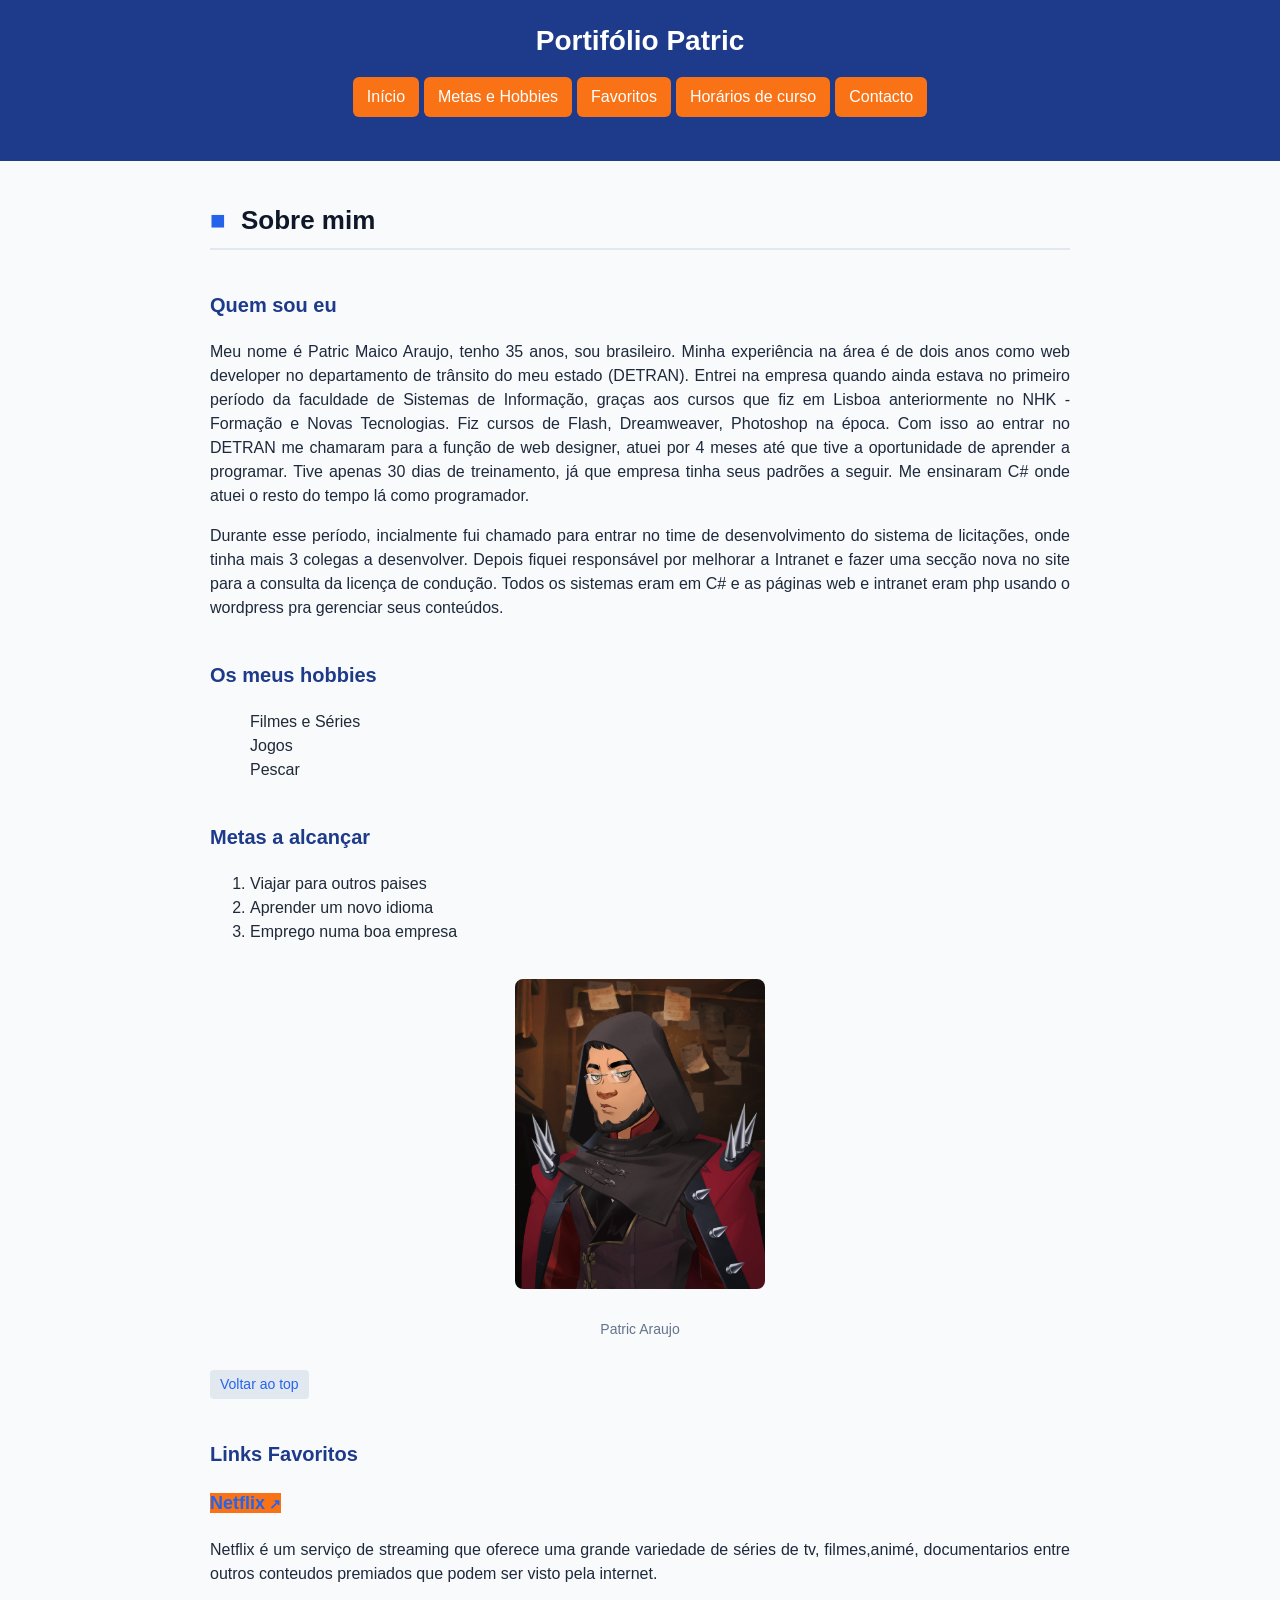
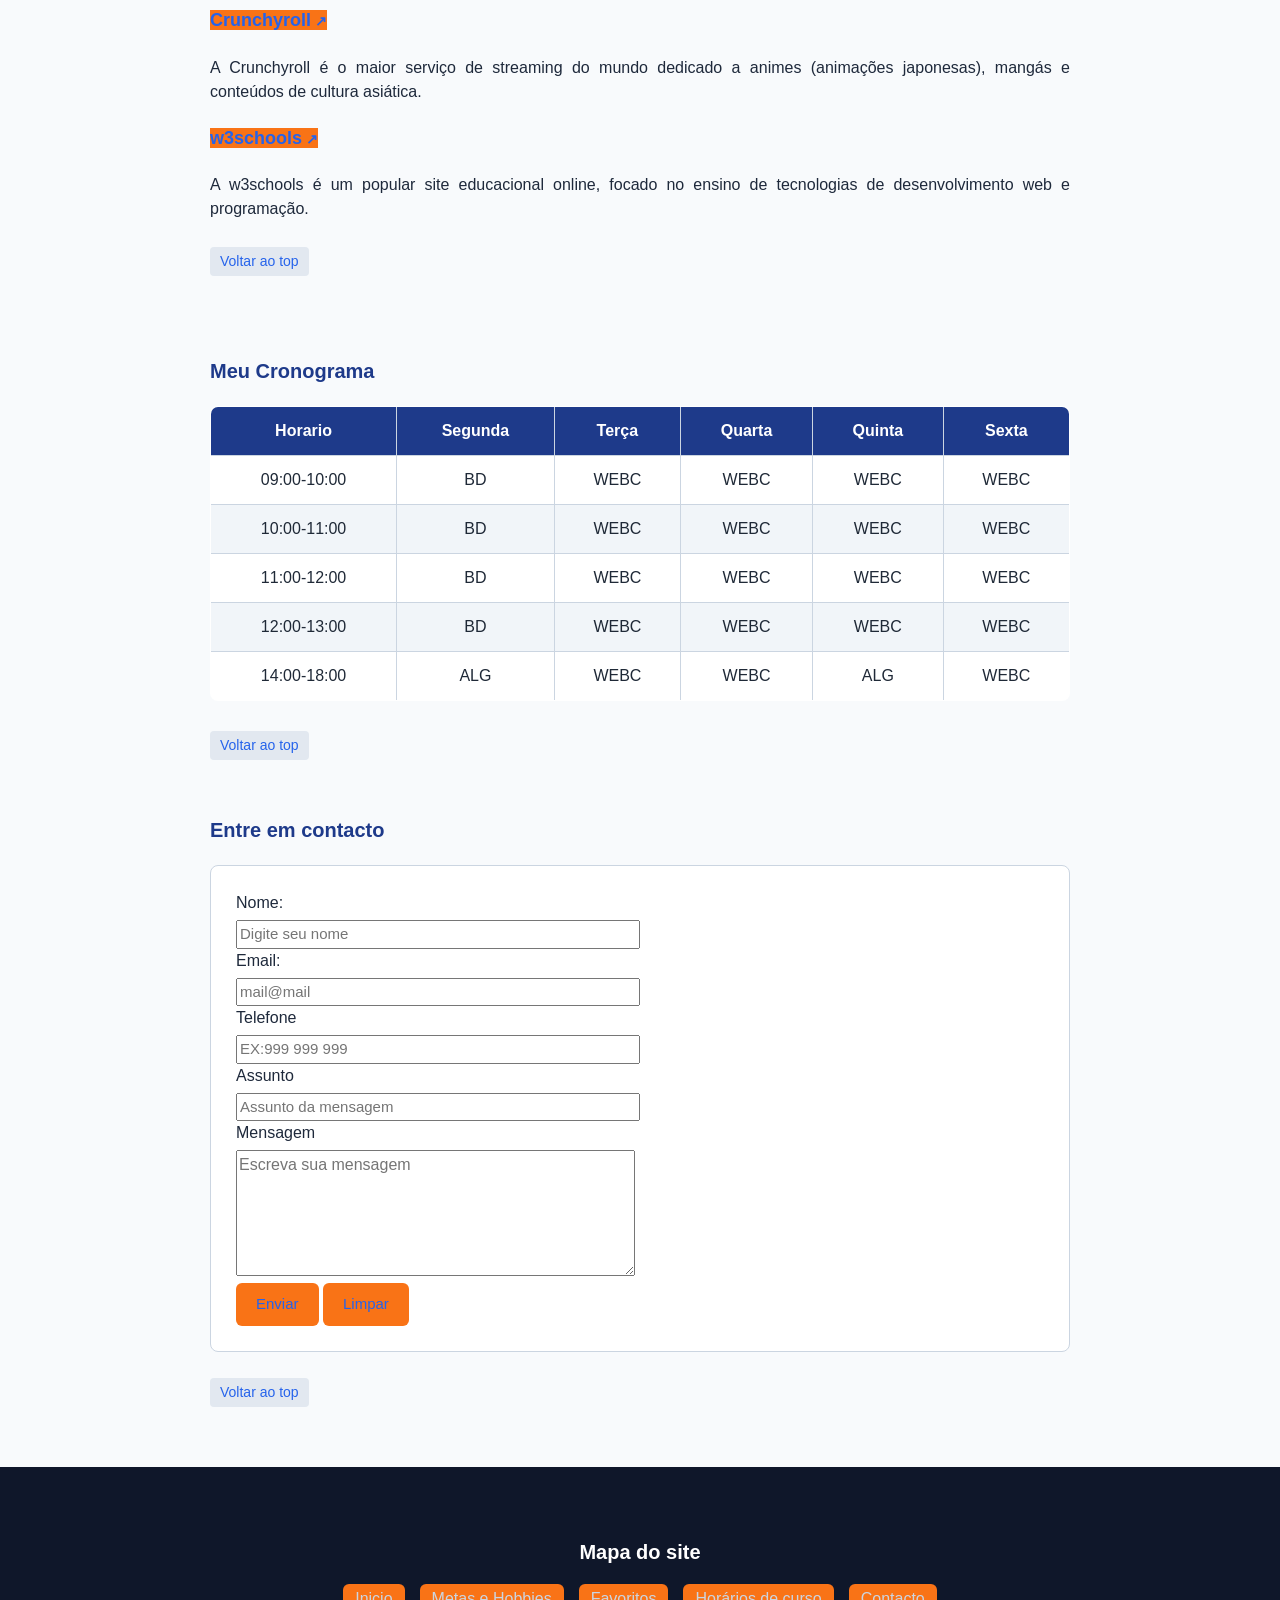
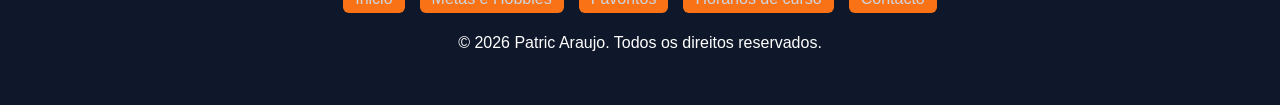
<file: index.html>
<!DOCTYPE html>
<html lang="en">

<head>
    <meta charset="UTF-8">
    <meta name="viewport" content="width=device-width, initial-scale=1.0">
    <link rel="icon" href="./Images/icons8-black-hat-50.png" type="image/png">
    <link rel="stylesheet" href="./CSS/style.css">
    <title>Perfil Patric</title>
</head>
<!-- neste exercicio tentei usar varias tags que aprendemos alem das pedidas no exercicio.
     usei algumas das tags que aprendemos em grupo. -->
    

<body>
    <!-- ancora para puxar ao inicio -->
    <header id="inicio">
        <!-- Cabeçalho da pagina -->
        <h1>Portifólio Patric</h1>
        <!-- navegação -->
        <nav>
            <ul>
                <li><a href="./index.html" >Início</a></li>
                <li><a href="#meusHobbies">Metas e Hobbies</a></li>
                <li><a href="#meusLinks">Favoritos</a></li>
                <li><a href="#meusHorarios">Horários de curso</a></li>
                <li><a href="#contactos">Contacto</a></li>
            </ul>
            <!-- <table>
                <tr><a href="./index.html" id="inicio">Inicio |</a></tr>
                <tr><a href="#meusHobbies">Metas e Hobbies |</a></tr>
                <tr><a href="#meusLinks">Favoritos |</a></tr>
                <tr><a href="#meusHorarios">Horários de curso |</a></tr>
                <tr><a href="#contactos">Contacto |</a></tr>
            </table> -->
            <br>

        </nav>
    </header>
    <main>
        <!-- Sobre Mim -->
        <section>
            <h2>Sobre mim</h2>
            <!-- Secção: Quem sou eu -->
            <article id="quemSou">
                <h3>Quem sou eu</h3>
                <p>Meu nome é Patric Maico Araujo, tenho 35 anos, sou brasileiro. Minha experiência na área é de dois
                anos como web developer no departamento de trânsito do meu estado (DETRAN).
                Entrei na empresa quando ainda estava no primeiro período da faculdade de Sistemas de Informação,
                graças aos cursos que fiz em Lisboa anteriormente no NHK - Formação e Novas Tecnologias.
                Fiz cursos de Flash, Dreamweaver, Photoshop na época. Com isso ao entrar no DETRAN me chamaram para
                a função de web designer, atuei por 4 meses até que tive a oportunidade de aprender a programar.
                Tive apenas 30 dias de treinamento, já que empresa tinha seus padrões a seguir. Me ensinaram C# onde
                atuei o resto do tempo lá como programador.</p>
                <p>Durante esse período, incialmente fui chamado para entrar no time de desenvolvimento do sistema de licitações, onde
                tinha mais 3 colegas a desenvolver.
                Depois fiquei responsável por melhorar a Intranet e fazer uma secção nova no site para a consulta da licença de
                condução.
                Todos os sistemas eram em C# e as páginas web e intranet eram php usando o wordpress pra gerenciar seus conteúdos.</p>
            </article>
            <!-- Secção: Hobbies -->
            <article id="meusHobbies">
                <h3>Os meus hobbies</h3>
                <ul>
                    <li>Filmes e Séries</li>
                    <li>Jogos</li>
                    <li>Pescar</li>
                </ul>
                <h3>Metas a alcançar</h3>
                <ol>
                    <li>Viajar para outros paises</li>
                    <li>Aprender um novo idioma</li>
                    <li>Emprego numa boa empresa</li>
                </ol>
                <figure>
                    <img src="./Images/Avatar.jpeg" alt="imagemAvatar" width="250px" id="avatar">
                    <figcaption>Patric Araujo</figcaption>
                </figure>
            </article>
            <p><a href="#inicio">Voltar ao top</a></p>
        </section>
        <!-- Secção: links Favoritos -->
        <section id="meusLinks">
            <h3>Links Favoritos</h3>
            <h4><a href="https://www.netflix.com/pt/" target="_blank">Netflix</a></h4>
            <p>Netflix é um serviço de streaming que oferece uma grande variedade de séries de tv, filmes,animé,
                documentarios entre outros conteudos premiados que podem ser visto pela internet.</p>
            <h4><a href="https://sso.crunchyroll.com/pt-pt/login" target="_blank">Crunchyroll</a></h4>
            <p>A Crunchyroll é o maior serviço de streaming do mundo dedicado a animes (animações japonesas), mangás e
                conteúdos de cultura asiática.</p>
            <h4><a href="https://www.w3schools.com/" target="_blank">w3schools</a></h4>
            <p>A w3schools é um popular site educacional online, focado no ensino de tecnologias de desenvolvimento web
                e programação.</p>
            <p><a href="#inicio">Voltar ao top</a></p>
        </section>
        <!-- Secção: Tabelas de horarios-->
        <section id="meusHorarios">
            <h3>Meu Cronograma</h3>
            <table border="1px">
                <thead>
                    <tr>
                        <th>Horario</th>
                        <th>Segunda</th>
                        <th>Terça</th>
                        <th>Quarta</th>
                        <th>Quinta</th>
                        <th>Sexta</th>
                    </tr>
                </thead>
                <tbody>
                    <tr>
                        <td> 09:00-10:00 </td>
                        <td> BD </td>
                        <td>WEBC</td>
                        <td>WEBC</td>
                        <td>WEBC</td>
                        <td>WEBC</td>
                    </tr>
                    <tr>
                        <td> 10:00-11:00 </td>
                        <td> BD </td>
                        <td>WEBC</td>
                        <td>WEBC</td>
                        <td>WEBC</td>
                        <td>WEBC</td>
                    </tr>
                    <tr>
                        <td> 11:00-12:00 </td>
                        <td> BD </td>
                        <td>WEBC</td>
                        <td>WEBC</td>
                        <td>WEBC</td>
                        <td>WEBC</td>
                    </tr>
                    <tr>
                        <td> 12:00-13:00 </td>
                        <td> BD </td>
                        <td>WEBC</td>
                        <td>WEBC</td>
                        <td>WEBC</td>
                        <td>WEBC</td>
                    </tr>
                    <tr>
                        <td> 14:00-18:00 </td>
                        <td> ALG </td>
                        <td>WEBC</td>
                        <td>WEBC</td>
                        <td>ALG</td>
                        <td>WEBC</td>
                    </tr>
                </tbody>
            </table>
            <p><a href="#inicio">Voltar ao top</a></p>
        </section>
        <!-- Secção: Formulario de contacto -->
        <section id="contactos">
            <h3>Entre em contacto</h3>
            <form action="./pages/util/sucess.html">
                <label for="name">Nome:</label>
                <input type="text" id="name" placeholder="Digite seu nome" required>
                <label for="mail">Email:</label>
                <input type="email" id="mail" placeholder="mail@mail" required>
                <label for="telefone">Telefone</label>
                <input type="tel" id="telefone" placeholder="EX:999 999 999">
                <label for="assunto">Assunto</label>
                <input type="text" id="assunto" placeholder="Assunto da mensagem">
                <br>
                <label for="mensagem">Mensagem</label>
                <textarea id="mensagem" rows="5" cols="40" placeholder="Escreva sua mensagem" required></textarea>
                <br>
                <button type="submit">Enviar</button>
                <button type="reset">Limpar</button>
            </form>
            <p><a href="#inicio">Voltar ao top</a></p>
        </section>
    </main>
    <!-- rodapé -->
    <footer>
        <h3>Mapa do site</h3>
        <ul>
            <li><a href="./index.html" id="inicio">Inicio</a></li>
            <li><a href="#meusHobbies">Metas e Hobbies</a></li>
            <li><a href="#meusLinks">Favoritos</a></li>
            <li><a href="#meusHorarios">Horários de curso</a></li>
            <li><a href="#contactos">Contacto</a></li>
        </ul>
        <p>&copy; 2026 Patric Araujo. Todos os direitos reservados.</p>
    </footer>
</body>

</html>
</file>
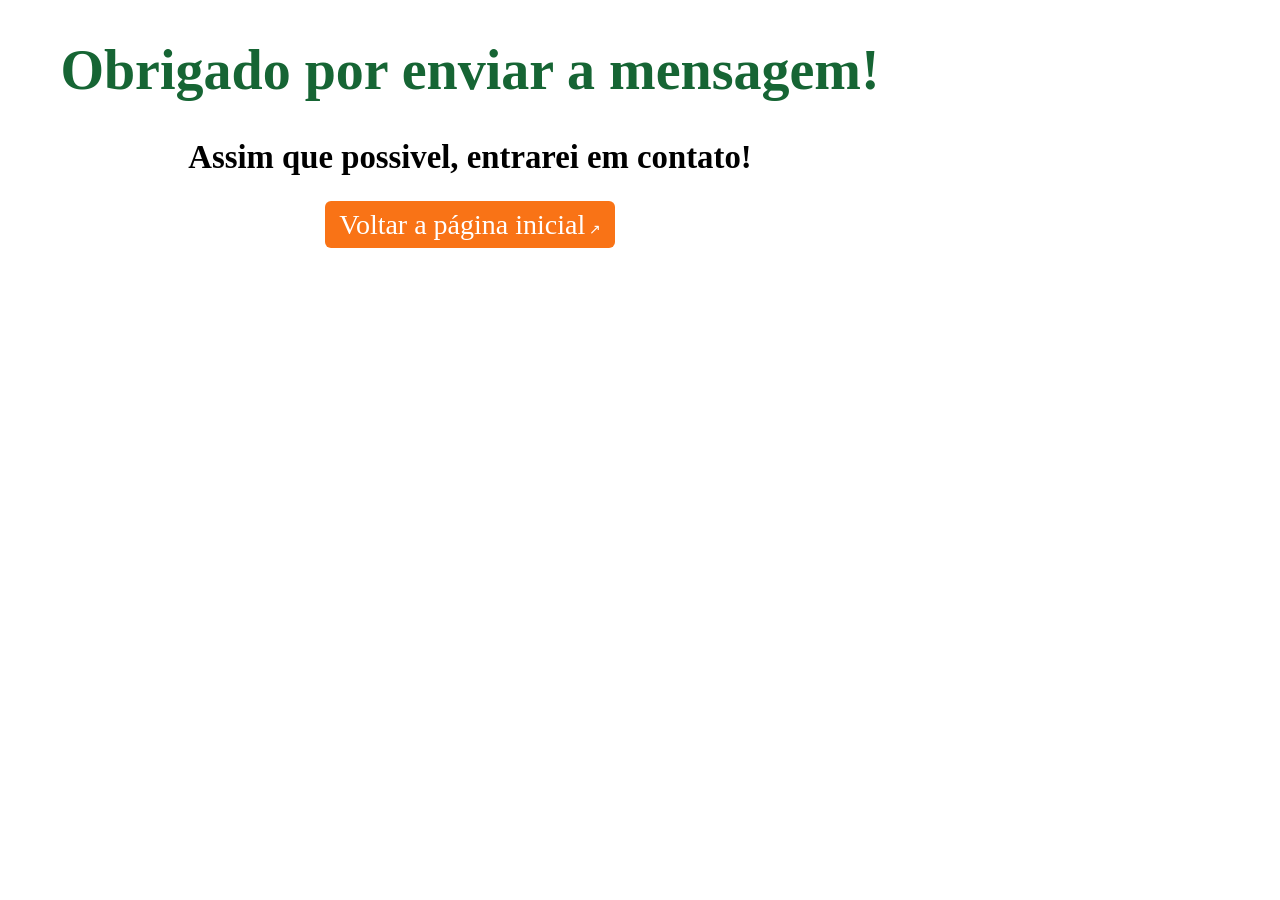
<file: pages/util/sucess.html>
<!DOCTYPE html>
<html lang="en">
    <!-- git -->
<head>
    <meta charset="UTF-8">
    <meta name="viewport" content="width=device-width, initial-scale=1.0">
    <link rel="stylesheet" href="../../CSS/sucesso.css">
    <title>Success</title>
</head>
<body>
    <h1>Obrigado por enviar a mensagem!</h1>
    <h3>Assim que possivel, entrarei em contato!</h3>
    <a href="../../index.html">Voltar a página inicial</a>
</body>
</html>
</file>
<file: CSS/style.css>
/* Inicio estilo geral da pagina */
* {
    font-family: 'Segoe UI', Tahoma, Geneva, Verdana, sans-serif;
    line-height: 1.5;
    font-size: 16px;
    box-sizing: border-box;
}

html {
    scroll-behavior: smooth;
}

header {
    width: 100%;
    background-color: #1e3a8a;
    color: #fff;
    padding: 20px 40px;
    box-sizing: border-box;
}

body {
    width: 100%;
    background-color: #f8fafc;
    color: #1f2937;
    margin: 0;
    padding: 0;
    line-height: 1.6;
    box-sizing: border-box;
}

footer {
    background-color: #0f172a;
    color: #94a3b8;
    padding: 30px 20px;
    margin-top: 60px;
    text-align: center;
}

button,
a {
    color: #2563eb;
    background-color: #f97316;
    text-decoration: none;
}

a:hover {
    text-decoration: underline;
}

h2 {
    font-size: 26px;
    color: #0f172a;
    border-bottom: 2px solid #e2e8f0;
    padding-bottom: 8px;
    margin-top: 40px;
}

h2::before {
    content: "■ ";
    color: #2563eb;
    margin-right: 8px;
}

h3 {
    font-size: 20px;
    color: #1e3a8a;
    margin-top: 40px;
}

img {
    max-width: 250px;
    border-radius: 8px;
    margin: 15px 0;
}

/* Fim do estilo geral da pagina */


/* Inicio estilo menu e cabeçalho */
/* Cabeçalho */
header h1 {
    margin: 0 0 15px 0;
    font-size: 28px;
    text-align: center;
}

/* Menu principal */
nav {}

nav ul {
    padding: 0;
    margin: 0;
    display: flex;
    /*espaço entre itens do menu */
    gap: 5px;
    list-style: none;
    justify-content: center;
    flex-wrap: wrap;
}

nav a {
    color: #fff;
    display: flex;
    text-decoration: none;
    padding: 8px 14px;
    border-radius: 6px;
    width: 100%;
}

nav a:hover {
    background-color: rgb(255, 255, 255, 0.2);
}

/* Conteudo principal e sections */
main {
    /* impedir que o texto fique muito grande em ecras maiores */
    max-width: 900px;
    width: 100%;
    margin: 30px auto;
    padding: 0 20px;
}

section {
    margin-bottom: 40px;
}

section ul {
    list-style: none;
}

h4 a {
    font-size: 18px;
    color: #2563eb;
    text-decoration: none;
}

h4 a:hover {
    text-decoration: underline;
}

h4 a::after {
    content: " ↗";
    font-size: 14px;
}

p {
    margin-bottom: 15px;
    color: #1e293b;
    text-align: justify;
}

a[href="#inicio"] {
    display: inline-block;
    font-size: 14px;
    margin-top: 10px;
    padding: 4px 10px;
    background-color: #e2e8f0;
    border-radius: 4px;
    text-decoration: none;
}

a[href="#inicio"]:hover {
    background-color: #cbd5e1;
}

/* Fim do conteudo principal e sections */


/* Avatar e as imagens */
figure {
    margin: 20px 0;
    text-align: center;
}

#avatar {
    max-width: 100%;
    height: auto;
}

figcaption {
    font-size: 14px;
    margin-top: 8px;
    color: #64748b;
}

/* Fim de avatar e as imagens */

/* SINCERAMENTE EU PESQUISEI SOBRE A FORMATACAO DAS TABELAS, N SABIA MUITO SOBRE... */
/* Tabela de horario */
table {
    width: 100%;
    background-color: #fff;
    margin: 20px 0;
    border-radius: 8px;
    border-collapse: collapse;
    overflow: hidden;
    white-space: nowrap;
}

#meusHorarios {
    max-width: 100%;
    overflow-x: auto;
    /* Faz o scroll aparecer na section se a tabela não couber */
    -webkit-overflow-scrolling: touch;

}

th,
td {
    padding: 12px 15px;
    text-align: center;
    border: 1px solid #cbd5e1;
}

th {
    background-color: #1e3a8a;
    color: #fff;
}

tbody tr:nth-child(even) {
    background-color: #f1f5f9;
    /* Efeito zebrado na tabela */
}

/* Fim da tabela de horario */

/* Formulario de contacto */
form {
    background-color: #fff;
    padding: 25px;
    border-radius: 8px;
    border: 1px solid #cbd5e1;
}

label {
    display: block;
    margin-bottom: 5px;
    color: #1e293b;
}

input {
    width: 50%;
    font-size: 15px;
}

button[type="submit"],
button[type="reset"] {
    padding: 10px 20px;
    border: none;
    border-radius: 6px;
    font-size: 15px;
}

button[type="submit"]:hover,
button[type="reset"]:hover {
    background-color: #e2e8f0;
    color: #1e293b;
}

/* Fim do formulario de contacto */

/* Rodape */
footer ul {
    list-style: none;
    padding: 0;
    display: flex;
    justify-content: center;
    gap: 15px;
    flex-wrap: wrap;
    margin-bottom: 20px;
}

footer a {
    color: #cbd5e1;
    text-decoration: none;
    padding: 6px 12px;
    border-radius: 6px;
}

footer a:hover {
    color: #ffffff;
    text-decoration: underline;
    background-color: rgba(255, 255, 255, 0.2);
}

footer h3,
footer p {
    color: #fff;
    text-align: center;
    margin-bottom: 20px;
}
/* Essa parte eu tbm tive q pesquisar pq minha pag quebrava toda em resolução 375x667 */
@media (max-width: 768px) {
    nav {
        display: flex;
        flex-direction: column;
        align-items: center;
        gap: 10px;
    }

    nav a {
        width: 100%;
        max-width: 220px;
        text-align: center;
        white-space: nowrap;
    }
}
</file>
<file: CSS/sucesso.css>
body {

    justify-content: center;
    max-width: 900px;
    width: 100%;
    padding: 0 20px;
    margin: 0 0 15px 0;
    font-size: 28px;
    text-align: center;
}
h1{
    color: #166534
}
a {
    background-color: #f97316;
    color: #fff;
    text-decoration: none;
    padding: 8px 14px;
    border-radius: 6px;
}

a:hover {
    text-decoration: underline;
    color: #ffffff;
}
a::after {
    content: " ↗";
    font-size: 14px;
}
</file>
